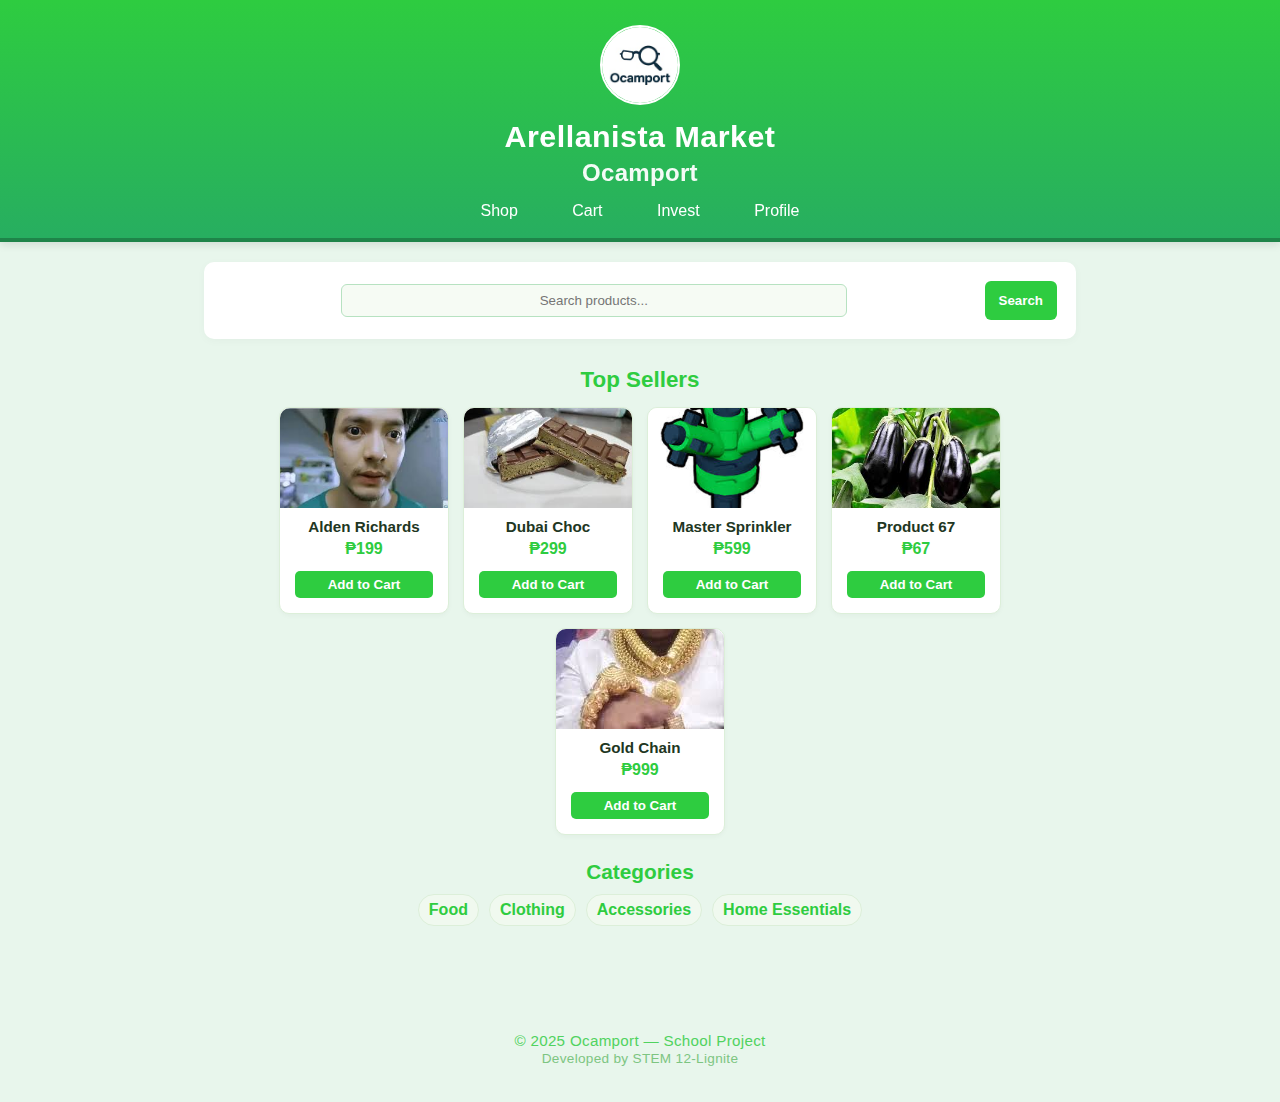
<file: ocamport-website 2025/index.html>
<!DOCTYPE html>
<html lang="en">
<head>
  <link rel="icon" href="images/ocamport.jpg" type="image/jpg">
  <meta charset="utf-8">
  <meta name="viewport" content="width=device-width,initial-scale=1">
  <title>Ocamport — Home</title>
  <link rel="stylesheet" href="style.css">
</head>
<body>
  <header class="market-header">
  <div class="header-logo">
    <img src="images/ocamport.jpg" alt="Ocamport Logo">
  </div>
  <h1 class="market-title">Arellanista Market</h1>
  <h2 class="market-subtitle">Ocamport</h2>

  <nav>
    <a href="index.html">Shop</a>
    <a href="cart.html">Cart</a>
    <a href="invest.html">Invest</a>
    <a href="profile.html">Profile</a>
  </nav>
</header>


  <main>
    <section class="search">
      <input id="searchInput" type="text" placeholder="Search products...">
      <button onclick="simpleSearch()">Search</button>
    </section>

    <section id="shop" class="cards">
      <h2>Top Sellers</h2>

      <!-- product blocks -->
      <div class="card">
        <img src="images/alden.jpeg" alt="Alden">
        <div class="card-body">
          <strong>Alden Richards</strong>
          <div class="price">₱199</div>
          <button onclick="addToCart('Alden Richards', 199, 'images/alden.jpeg')">Add to Cart</button>
        </div>
      </div>

      <div class="card">
        <img src="images/dubai choc.jpeg" alt="Dubai Choc">
        <div class="card-body">
          <strong>Dubai Choc</strong>
          <div class="price">₱299</div>
          <button onclick="addToCart('Dubai Choc', 299, 'images/dubai choc.jpeg')">Add to Cart</button>
        </div>
      </div>

      <div class="card">
        <img src="images/master sprinkler.jpeg" alt="Master Sprinkler">
        <div class="card-body">
          <strong>Master Sprinkler</strong>
          <div class="price">₱599</div>
          <button onclick="addToCart('Master Sprinkler', 599, 'images/master sprinkler.jpeg')">Add to Cart</button>
        </div>
      </div>

      <div class="card">
        <img src="images/download.jpg" alt="Product 67">
        <div class="card-body">
          <strong>Product 67</strong>
          <div class="price">₱67</div>
          <button onclick="addToCart('Product 67', 67, 'images/download.jpg')">Add to Cart</button>
        </div>
      </div>

      <div class="card">
        <img src="images/gold chain.jpeg" alt="Gold Chain">
        <div class="card-body">
          <strong>Gold Chain</strong>
          <div class="price">₱999</div>
          <button onclick="addToCart('Gold Chain', 999, 'images/gold chain.jpeg')">Add to Cart</button>
        </div>
      </div>
    </section>

    <section id="categories" class="simple-section">
      <h2>Categories</h2>
      <div class="chips">
        <span>Food</span>
        <span>Clothing</span>
        <span>Accessories</span>
        <span>Home Essentials</span>
      </div>
    </section>
  </main>

  <footer>
    <footer>
  &copy; 2025 Ocamport — School Project<br>
  <span style="font-size:0.85rem; color:#66bb6a;">Developed by STEM 12-Lignite</span>
</footer>

  </footer>

  <script src="script.js"></script>
</body>
</html>
</file>
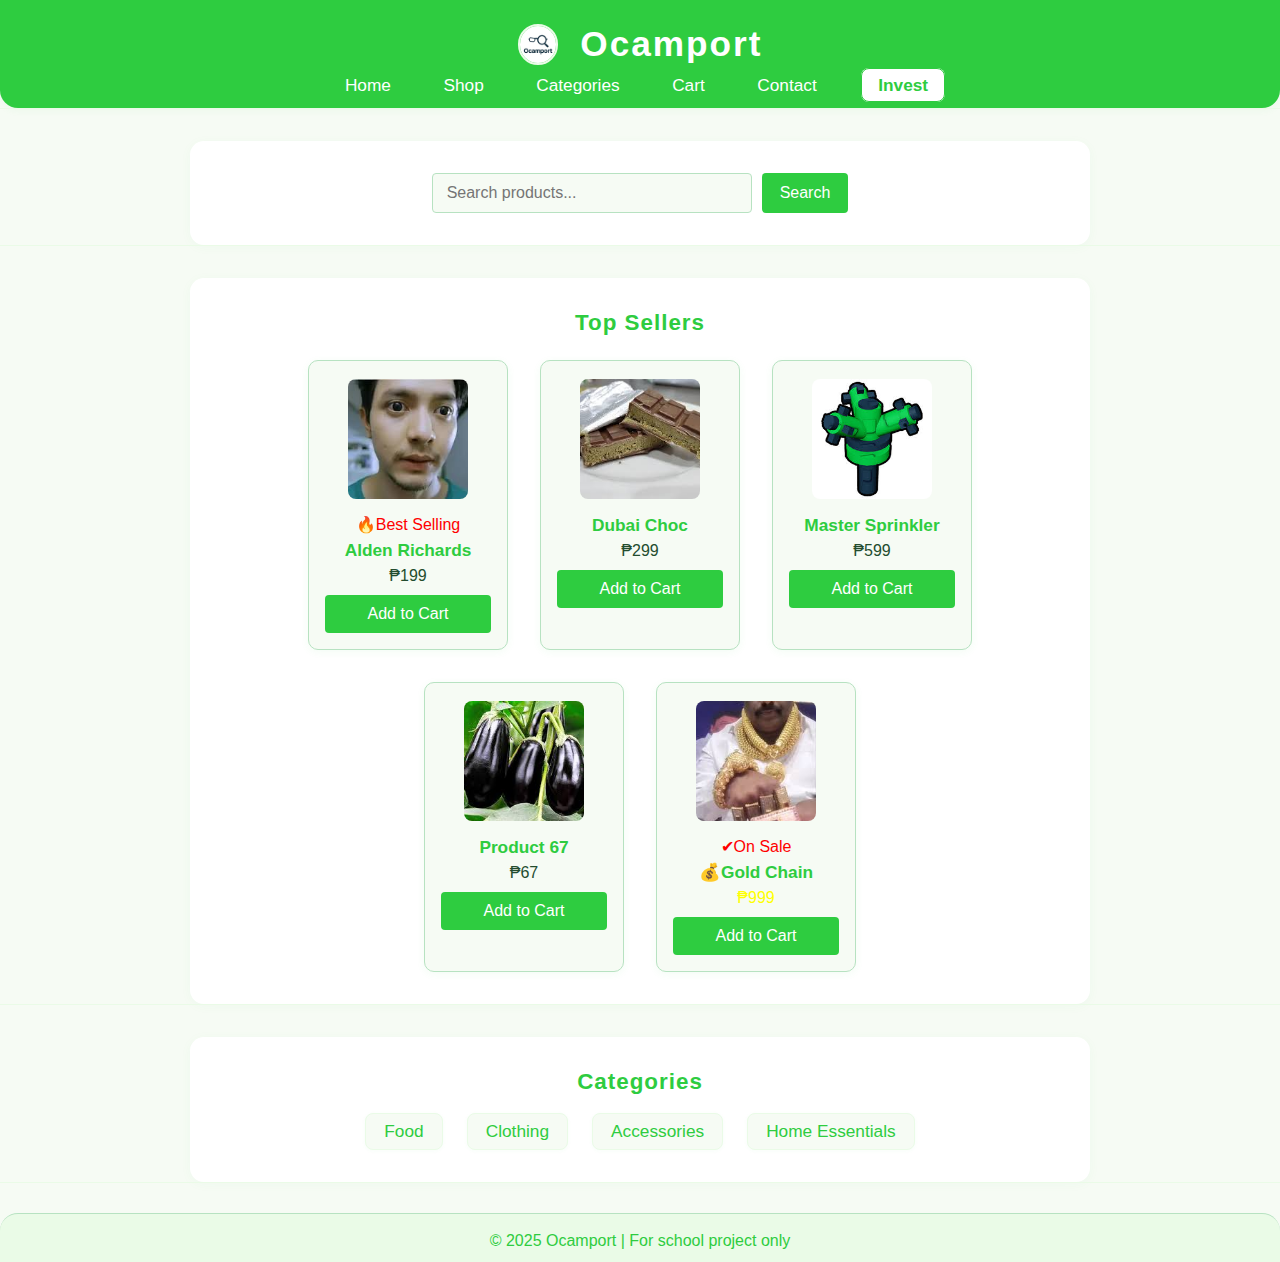
<file: ocamport-website 2025/ocamport-website 2025/index.html>
<!DOCTYPE html>
<html lang="en">
<head>
  <meta charset="UTF-8">
  <meta name="viewport" content="width=device-width, initial-scale=1.0">
  <title>Ocamport | Online Shopping</title>
  <link rel="icon" type="image/jpg" href="images/ocamport.jpg" alt="Ocamport Logo">
  <link rel="stylesheet" href="style.css">
  <style>
    body {
      background: #f6fbf4;
      color: #234c2e;
      font-family: 'Segoe UI', Arial, sans-serif;
      margin: 0;
      min-height: 100vh;
    }
    header {
      background: #2ecc40;
      color: #fff;
      padding: 24px 0 12px 0;
      box-shadow: 0 2px 8px rgba(44,204,64,0.06);
      text-align: center;
      border-radius: 0 0 18px 18px;
    }
    header h1 {
      margin: 0;
      font-size: 2.2rem;
      letter-spacing: 2px;
      font-weight: bold;
      color: #fff;
      background: none;
    }
    nav {
      margin-top: 10px;
    }
    nav a {
      color: #fff;
      text-decoration: none;
      margin: 0 14px;
      font-weight: 500;
      font-size: 1.08rem;
      transition: color 0.2s;
      padding: 4px 10px;
      border-radius: 6px;
    }
    nav a:hover {
      background: #27ae60;
      color: #eafbe7;
    }
    section {
      width: 100%;
      max-width: 900px;
      margin: 32px auto 0 auto;
      background: #fff;
      border-radius: 14px;
      box-shadow: 0 2px 12px rgba(44,204,64,0.04);
      padding: 32px 24px;
      text-align: center;
    }
    form {
      display: flex;
      justify-content: center;
      gap: 10px;
      margin-bottom: 0;
    }
    input[type="text"] {
      padding: 10px 14px;
      border: 1px solid #b7e2c1;
      border-radius: 4px;
      font-size: 1rem;
      width: 320px;
      transition: border 0.2s;
      background: #f6fbf4;
      color: #234c2e;
    }
    input[type="text"]:focus {
      border: 1.5px solid #2ecc40;
      outline: none;
    }
    button {
      background: #2ecc40;
      color: #fff;
      border: none;
      border-radius: 4px;
      padding: 10px 18px;
      font-size: 1rem;
      cursor: pointer;
      font-weight: 500;
      transition: background 0.2s;
    }
    button:hover {
      background: #27ae60;
    }
    section > div {
      display: flex;
      justify-content: center;
      gap: 32px;
      margin-top: 24px;
      flex-wrap: wrap;
    }
    section > div > div {
      background: #f6fbf4;
      border: 1px solid #b7e2c1;
      border-radius: 10px;
      padding: 18px 16px 16px 16px;
      width: 200px;
      box-shadow: 0 2px 8px rgba(44,204,64,0.06);
      display: flex;
      flex-direction: column;
      align-items: center;
      transition: box-shadow 0.2s, transform 0.2s;
    }
    section > div > div:hover {
      box-shadow: 0 4px 16px rgba(44,204,64,0.13);
      transform: translateY(-4px) scale(1.03);
    }
    section > div > div img {
      width: 120px;
      height: 120px;
      object-fit: cover;
      border-radius: 8px;
      margin-bottom: 10px;
      background: #fff;
    }
    section > div > div p {
      margin: 6px 0 0 0;
      font-size: 1rem;
    }
    section > div > div p strong {
      font-size: 1.08rem;
      color: #2ecc40;
    }
    section > div > div button {
      margin-top: 10px;
      width: 100%;
    }
    h2 {
      color: #2ecc40;
      font-size: 1.4rem;
      margin-bottom: 18px;
      background: none;
      font-weight: 600;
      letter-spacing: 1px;
    }
    ul {
      list-style: none;
      padding: 0;
      margin: 0 auto;
      display: flex;
      justify-content: center;
      gap: 24px;
      flex-wrap: wrap;
    }
    ul li a {
      color: #2ecc40;
      text-decoration: none;
      font-weight: 500;
      font-size: 1.08rem;
      padding: 7px 18px;
      border-radius: 8px;
      background: #f6fbf4;
      transition: background 0.2s, color 0.2s, box-shadow 0.2s;
      box-shadow: 0 1px 4px rgba(44,204,64,0.04);
      border: 1px solid #eafbe7;
      display: block;
    }
    ul li a:hover {
      background: #eafbe7;
      color: #234c2e;
      box-shadow: 0 2px 8px rgba(44,204,64,0.10);
    }
    hr {
      border: none;
      border-top: 1.5px solid #eafbe7;
      margin: 0;
      width: 100%;
    }
    footer {
      width: 100%;
      text-align: center;
      padding: 18px 0 12px 0;
      background: #eafbe7;
      color: #2ecc40;
      font-size: 1rem;
      margin-top: 30px;
      border-top: 1.5px solid #b7e2c1;
      border-radius: 18px 18px 0 0;
    }
    @media (max-width: 800px) {
      section {
        max-width: 98vw;
        padding: 18px 4vw;
      }
      section > div {
        gap: 18px;
      }
      section > div > div {
        width: 150px;
        padding: 12px 6px;
      }
      section > div > div img {
        width: 90px;
        height: 90px;
      }
      ul {
        gap: 10px;
      }
    }
  </style>
</head>
<body>
  <!-- HEADER -->
  <header>
    <h1>
      <img src="images/ocamport.jpg" alt="Ocamport Logo" style="height: 2.55rem; vertical-align: middle; background: #fff; border-radius: 50%; margin-right: 10px;">
      Ocamport
    </h1>
    <nav>
      <a href="#">Home</a>
      <a href="#">Shop</a>
      <a href="#">Categories</a>
      <a href="#">Cart</a>
      <a href="#">Contact</a>
      <a href="invest.html" target="_self" style="background: #fff; color: #2ecc40; border: 1.5px solid #2ecc40; font-weight: bold; margin-left: 16px; padding: 6px 16px; border-radius: 8px; transition: background 0.2s, color 0.2s;">Invest</a>
    </nav>
  </header>

  <hr>

  <!-- SEARCH BAR -->
  <section>
    <form>
      <input type="text" placeholder="Search products..." size="40">
      <button type="submit">Search</button>
    </form>
  </section>

  <hr>

  <!-- top sellers -->
  <section>
    <h2>Top Sellers</h2>
    <div>
      <div>
        <img src="images/alden.jpeg" alt="Product 1">
        <p style="color: red;">🔥Best Selling</p>
        <p><strong>Alden Richards</strong></p>
        <p>₱199</p>
        <button>Add to Cart</button>
      </div>
      <div>
        <img src="images/dubai choc.jpeg" alt="Dubai Choc">
        <p><strong>Dubai Choc</strong></p>
        <p>₱299</p>
        <button>Add to Cart</button>
      </div>
      <div>
        <img src="images/master sprinkler.jpeg" alt="Master Sprinkler">
        <p><strong>Master Sprinkler</strong></p>
        <p>₱599</p>
        <button>Add to Cart</button>
      </div>
      <div>
        <img src="images/download.jpg" alt="Product ni ocampo">
        <p><strong>Product 67</strong></p>
        <p>₱67</p>
        <button>Add to Cart</button>
      </div>
      <div>
        <img src="images/gold chain.jpeg" alt="Product ni ocampo">
        <p style="color: red;">✔On Sale</p>
        <p><strong>💰Gold Chain</strong></p>
        <p style="color: yellow;">₱999</p>
        <button>Add to Cart</button>
      </div>
    </div>
  </section>

  <hr>

  <!-- CATEGORIES -->
  <section>
    <h2>Categories</h2>
    <ul>
      <li><a href="#">Food</a></li>
      <li><a href="#">Clothing</a></li>
      <li><a href="#">Accessories</a></li>
      <li><a href="#">Home Essentials</a></li>
    </ul>
  </section>

  <hr>

  <!-- FOOTER -->
  <footer>
    <p>&copy; 2025 Ocamport | For school project only</p>
  </footer>
</body>
</html>
</file>
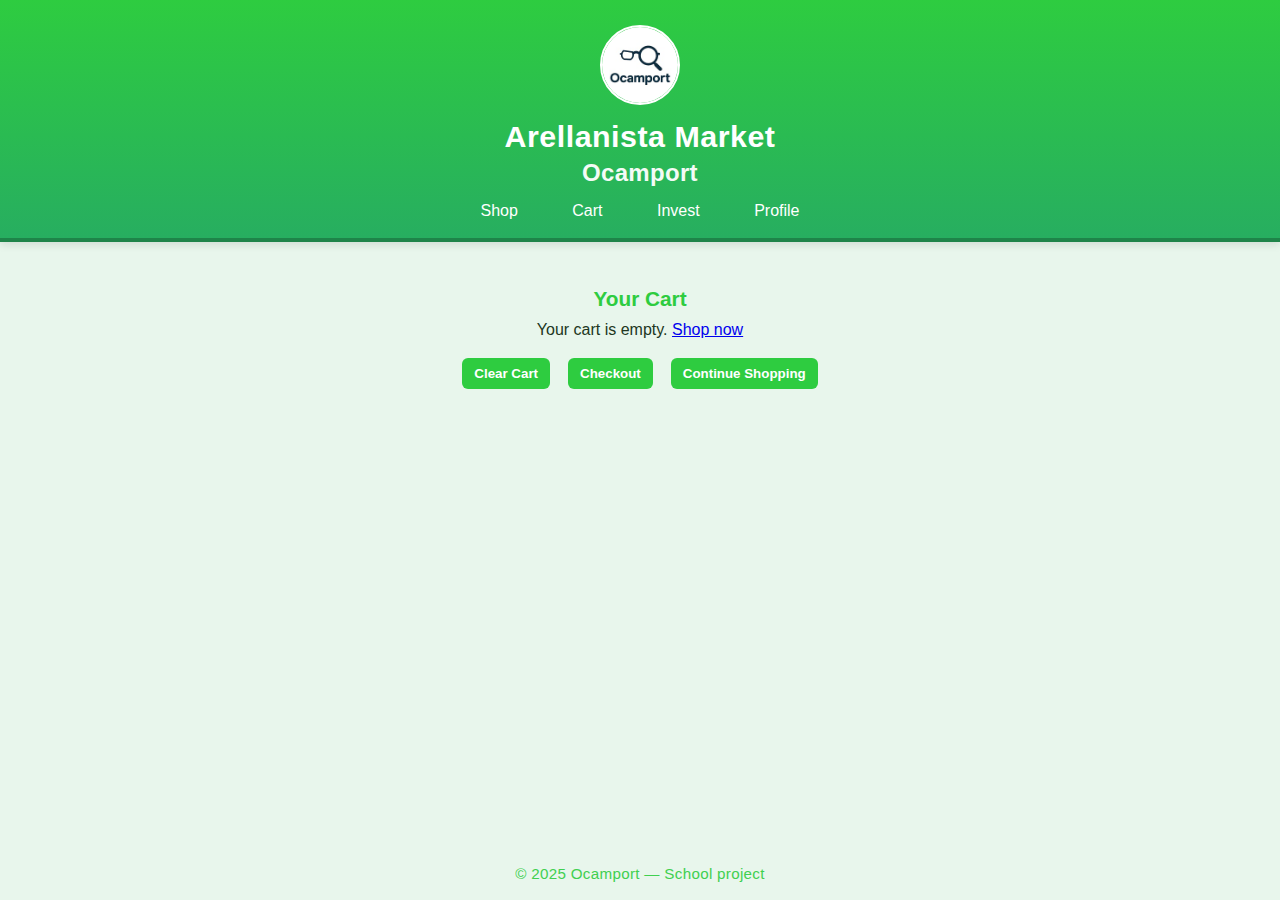
<file: ocamport-website 2025/cart.html>
<!DOCTYPE html>
<html lang="en">
<head>
  <meta charset="utf-8">
  <meta name="viewport" content="width=device-width,initial-scale=1">
  <title>Ocamport — Cart</title>
  <link rel="stylesheet" href="style.css">
</head>
<body>
 <header class="market-header">
  <div class="header-logo">
    <img src="images/ocamport.jpg" alt="Ocamport Logo">
  </div>
  <h1 class="market-title">Arellanista Market</h1>
  <h2 class="market-subtitle">Ocamport</h2>

  <nav>
    <a href="index.html">Shop</a>
    <a href="cart.html">Cart</a>
    <a href="invest.html">Invest</a>
    <a href="profile.html">Profile</a>
  </nav>
</header>


  <main>
    <section class="simple-section">
      <h2>Your Cart</h2>
      <div id="cartArea">
        <!-- cart items -->
      </div>

      <div class="cart-actions">
        <button onclick="clearCart()">Clear Cart</button>
        <button onclick="checkout()">Checkout</button>
        <a href="index.html"><button>Continue Shopping</button></a>
      </div>
    </section>
  </main>

  <footer>
    &copy; 2025 Ocamport — School project
  </footer>

  <script src="script.js"></script>
</body>
</html>
</file>
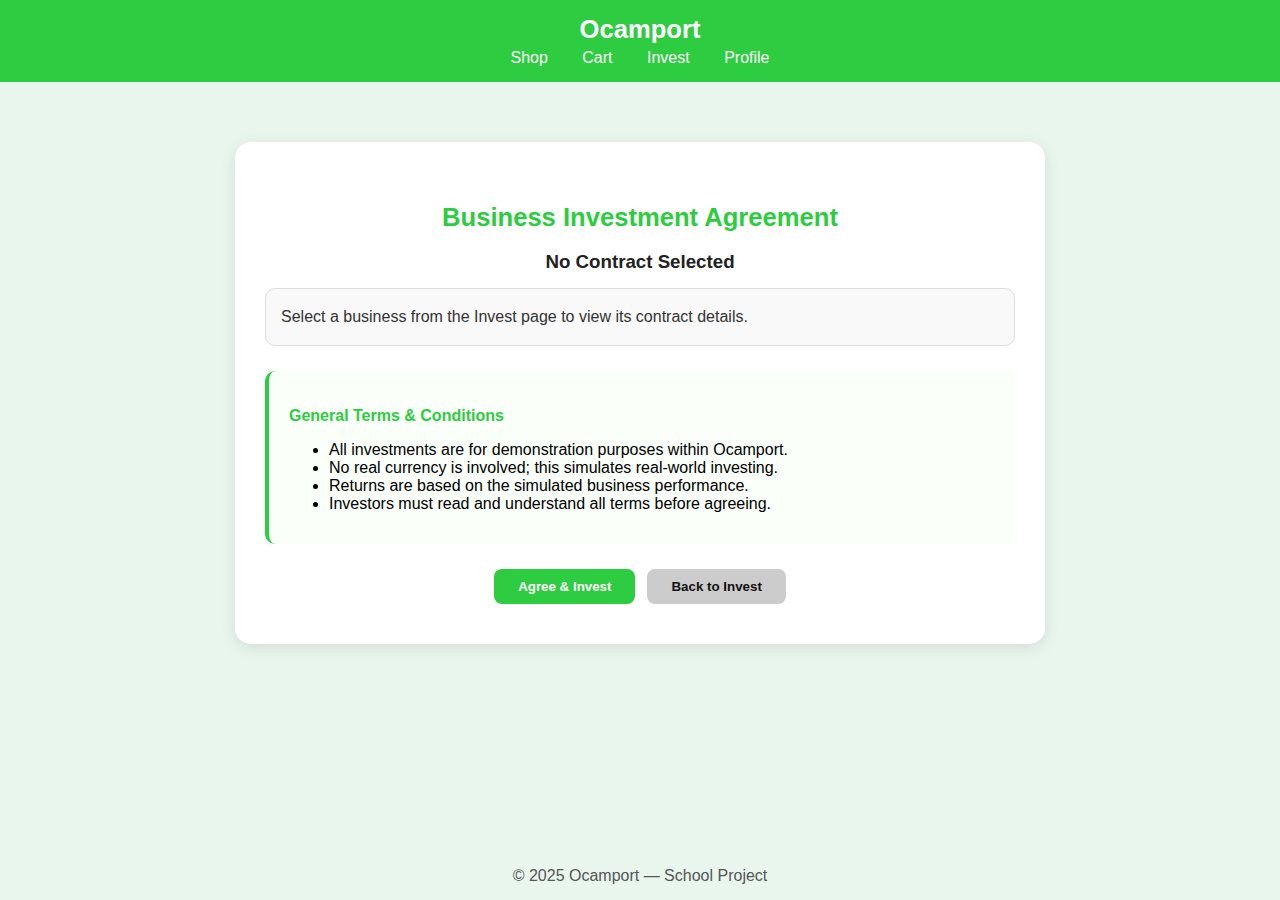
<file: ocamport-website 2025/contract.html>
<!DOCTYPE html>
<html lang="en">
<head>
  <meta charset="utf-8">
  <meta name="viewport" content="width=device-width,initial-scale=1">
  <title>Ocamport — Contract</title>
  <link rel="stylesheet" href="contract.css">
</head>
<body>
  <header>
    <h1>Ocamport</h1>
    <nav>
      <a href="index.html">Shop</a>
      <a href="cart.html">Cart</a>
      <a href="invest.html">Invest</a>
      <a href="profile.html">Profile</a>
    </nav>
  </header>

  <main>
    <div class="contract-container">
      <h2>Business Investment Agreement</h2>
      <h3 id="contractTitle">No Contract Selected</h3>

      <div class="contract-text" id="contractText">
        Select a business from the Invest page to view its contract details.
      </div>

      <div class="contract-terms">
        <h4>General Terms & Conditions</h4>
        <ul>
          <li>All investments are for demonstration purposes within Ocamport.</li>
          <li>No real currency is involved; this simulates real-world investing.</li>
          <li>Returns are based on the simulated business performance.</li>
          <li>Investors must read and understand all terms before agreeing.</li>
        </ul>
      </div>

      <div class="contract-actions">
        <button onclick="agreeToContract()">Agree &amp; Invest</button>
        <a href="invest.html"><button class="secondary">Back to Invest</button></a>
      </div>
    </div>
  </main>

  <footer>
    &copy; 2025 Ocamport — School Project
  </footer>

  <script src="script.js"></script>
</body>
</html>
</file>
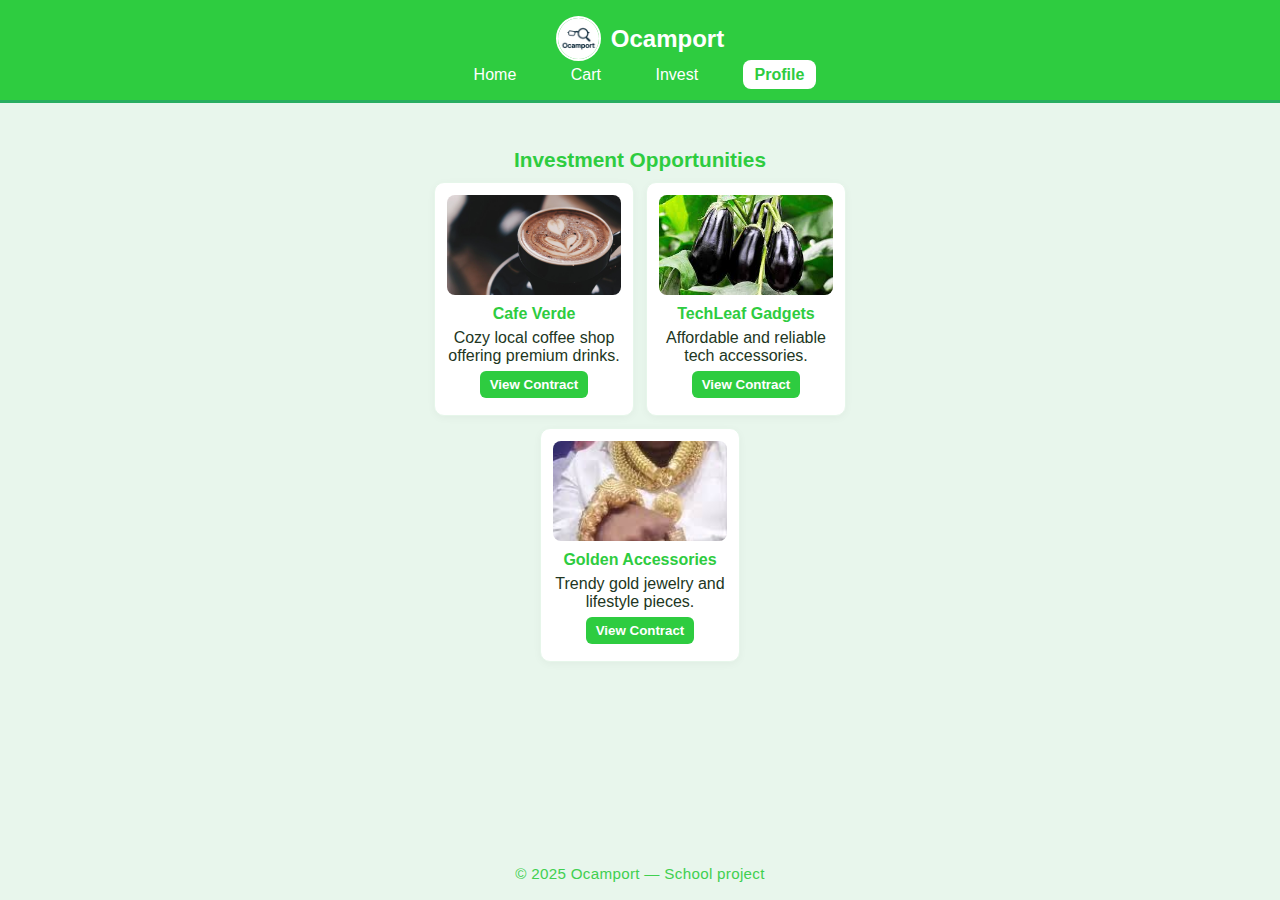
<file: ocamport-website 2025/invest.html>
<!DOCTYPE html>
<html lang="en">
<head>
  <meta charset="utf-8">
  <meta name="viewport" content="width=device-width,initial-scale=1">
  <title>Ocamport — Invest</title>
  <link rel="stylesheet" href="style.css">
</head>
<body>
  <header>
    <div class="header-inner">
      <img src="images/ocamport.jpg" alt="logo" class="logo">
      <h1>Ocamport</h1>
    </div>
    <nav>
      <a href="index.html">Home</a>
      <a href="cart.html">Cart</a>
      <a href="invest.html" class="active">Invest</a>
      <a href="profile.html" class="cta">Profile</a>
    </nav>
  </header>

  <main>
    <section class="simple-section">
      <h2>Investment Opportunities</h2>

      <div id="investArea" class="biz-grid">
        <!-- JS will fill business cards here -->
      </div>
    </section>
  </main>

  <footer>
    &copy; 2025 Ocamport — School project
  </footer>

  <script src="script.js"></script>
</body>
</html>
</file>
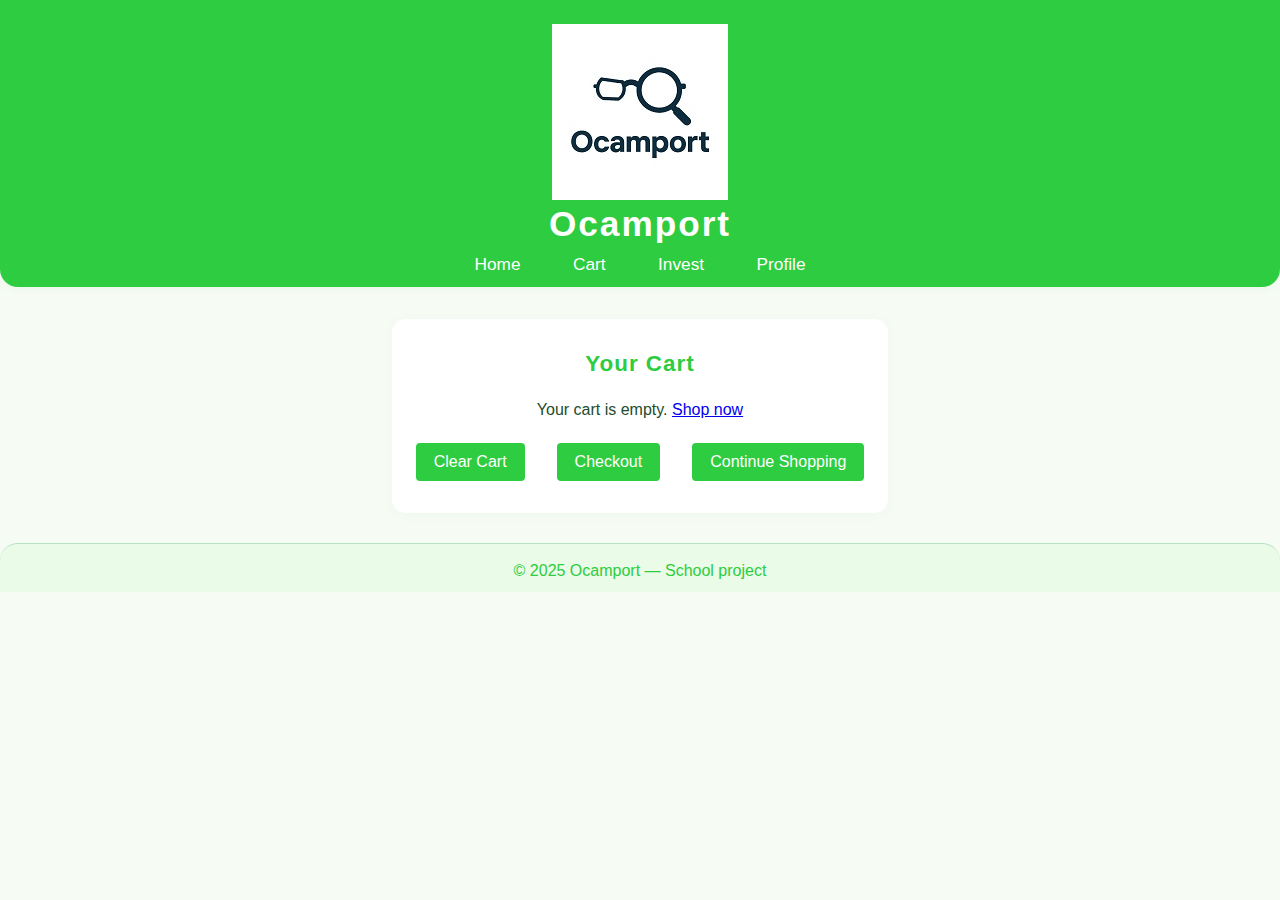
<file: ocamport-website 2025/ocamport-website 2025/cart.html>
<!DOCTYPE html>
<html lang="en">
<head>
  <meta charset="utf-8">
  <meta name="viewport" content="width=device-width,initial-scale=1">
  <title>Ocamport — Cart</title>
  <link rel="stylesheet" href="style.css">
</head>
<body>
  <header>
    <div class="header-inner">
      <img src="images/ocamport.jpg" alt="logo" class="logo">
      <h1>Ocamport</h1>
    </div>
    <nav>
      <a href="index.html">Home</a>
      <a href="cart.html">Cart</a>
      <a href="invest.html">Invest</a>
      <a href="profile.html" class="cta">Profile</a>
    </nav>
  </header>

  <main>
    <section class="simple-section">
      <h2>Your Cart</h2>
      <div id="cartArea">
        <!-- cart items -->
      </div>

      <div class="cart-actions">
        <button onclick="clearCart()">Clear Cart</button>
        <button onclick="checkout()">Checkout</button>
        <a href="index.html"><button>Continue Shopping</button></a>
      </div>
    </section>
  </main>

  <footer>
    &copy; 2025 Ocamport — School project
  </footer>

  <script src="script.js"></script>
</body>
</html>
</file>
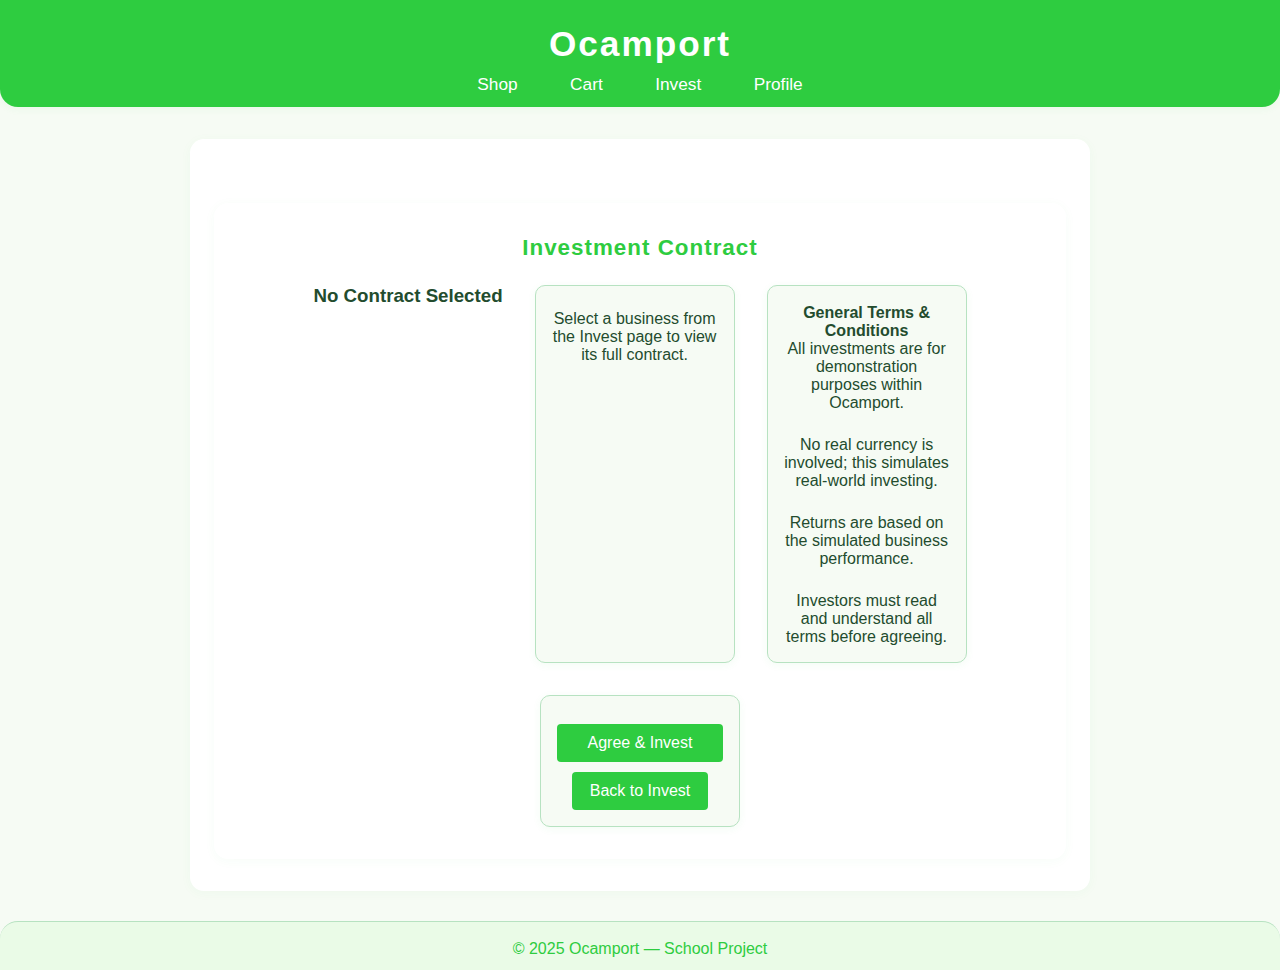
<file: ocamport-website 2025/ocamport-website 2025/contract.html>
<!DOCTYPE html>
<html lang="en">
<head>
  <meta charset="utf-8">
  <meta name="viewport" content="width=device-width,initial-scale=1">
  <title>Ocamport — Contract</title>
  <link rel="stylesheet" href="style.css">
</head>
<body>
  <header>
    <h1>Ocamport</h1>
    <nav>
      <a href="index.html">Shop</a>
      <a href="cart.html">Cart</a>
      <a href="invest.html">Invest</a>
      <a href="profile.html">Profile</a>
    </nav>
  </header>

  <section id="contractSection">
    <section id="contractSection">
  <h2>Investment Contract</h2>

  <div id="contractBox" class="contract-box">
    <h3 id="contractTitle">No Contract Selected</h3>

    <!-- Scrollable contract text area -->
    <div id="contractScroll" class="contract-scroll">
      <p id="contractText">
        Select a business from the Invest page to view its full contract.
      </p>
    </div>

    <!-- Extra legal-style notes -->
    <div class="contract-extra">
      <h4>General Terms & Conditions</h4>
      <ul>
        <li>All investments are for demonstration purposes within Ocamport.</li>
        <li>No real currency is involved; this simulates real-world investing.</li>
        <li>Returns are based on the simulated business performance.</li>
        <li>Investors must read and understand all terms before agreeing.</li>
      </ul>
    </div>

    <div class="contract-actions">
      <button onclick="agreeToContract()">Agree &amp; Invest</button>
      <a href="invest.html"><button class="secondary">Back to Invest</button></a>
    </div>
  </div>
</section>
  </section>

  <footer>
    &copy; 2025 Ocamport — School Project
  </footer>

  <script src="script.js"></script>
</body>
</html>
</file>
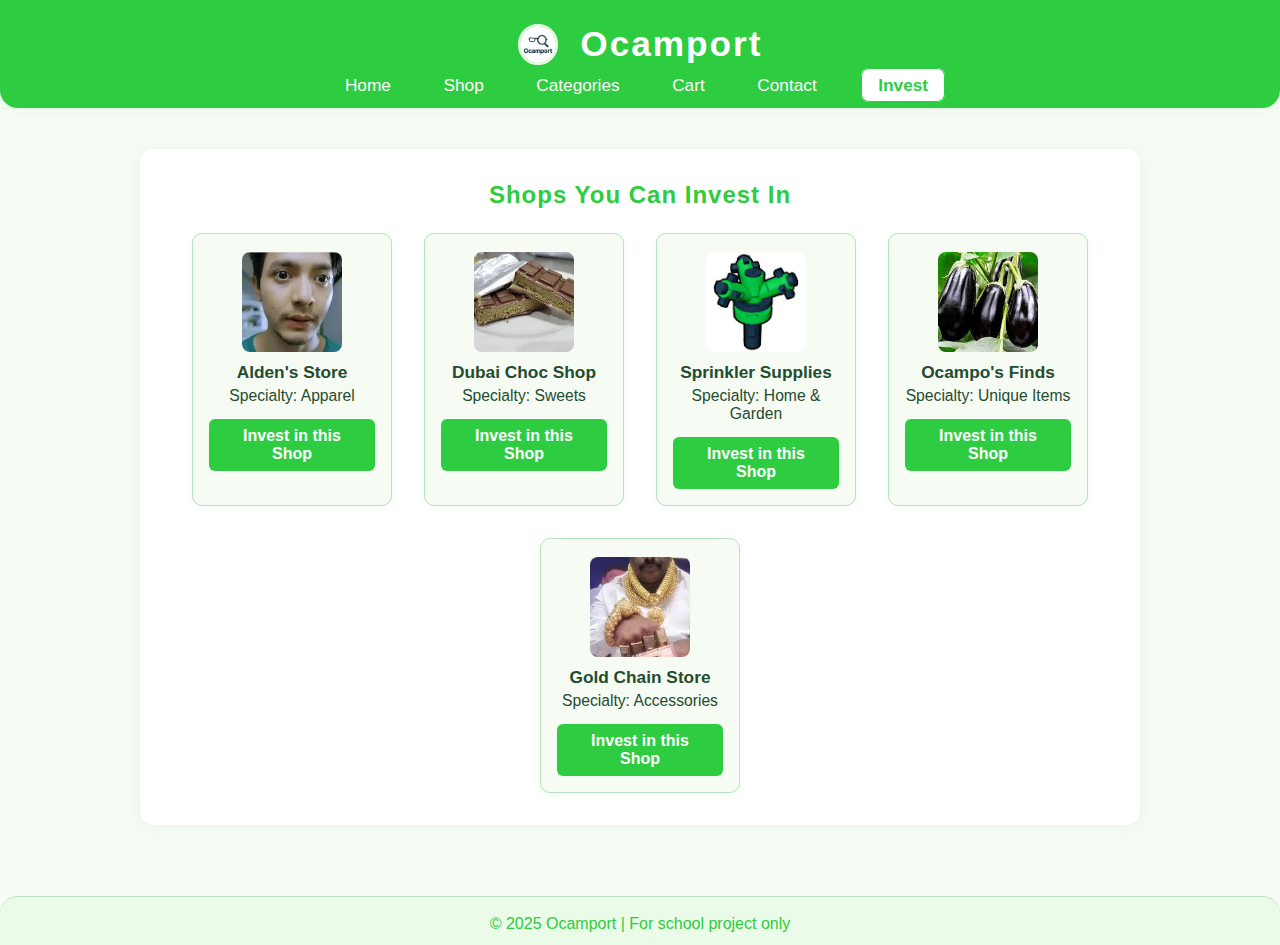
<file: ocamport-website 2025/ocamport-website 2025/invest.html>
<!DOCTYPE html>
<html lang="en">
<head>
  <meta charset="UTF-8">
  <meta name="viewport" content="width=device-width, initial-scale=1.0">
  <title>Invest in Shops | Ocamport</title>
  <link rel="icon" type="image/jpg" href="images/ocamport.jpg" alt="Ocamport Logo">
  <link rel="stylesheet" href="style.css">
  <style>
    .shops-invest-container {
      max-width: 1000px;
      margin: 40px auto;
      background: #fff;
      border-radius: 14px;
      box-shadow: 0 2px 12px rgba(44,204,64,0.08);
      padding: 32px 24px;
      text-align: center;
    }
    .shops-invest-container h2 {
      color: #2ecc40;
      margin-bottom: 18px;
      font-size: 1.5rem;
      font-weight: 600;
    }
    .shops-list {
      display: flex;
      flex-wrap: wrap;
      justify-content: center;
      gap: 32px;
      margin-top: 24px;
    }
    .shop-card {
      background: #f6fbf4;
      border: 1px solid #b7e2c1;
      border-radius: 10px;
      padding: 18px 16px 16px 16px;
      width: 200px;
      box-shadow: 0 2px 8px rgba(44,204,64,0.06);
      display: flex;
      flex-direction: column;
      align-items: center;
    }
    .shop-card img {
      width: 100px;
      height: 100px;
      object-fit: cover;
      border-radius: 8px;
      margin-bottom: 10px;
      background: #fff;
    }
    .shop-card p {
      margin: 0 0 4px 0;
    }
    .shop-card strong {
      font-size: 1.08rem;
    }
    .shop-card .invest-btn {
      margin-top: 10px;
      background: #2ecc40;
      color: #fff;
      padding: 8px 16px;
      border-radius: 6px;
      text-decoration: none;
      display: inline-block;
      font-weight: bold;
      border: none;
      transition: background 0.2s, color 0.2s;
    }
    .shop-card .invest-btn:hover {
      background: #27ae60;
      color: #eafbe7;
    }
    @media (max-width: 800px) {
      .shops-list {
        gap: 14px;
      }
      .shop-card {
        width: 140px;
        padding: 10px 4px;
      }
      .shop-card img {
        width: 70px;
        height: 70px;
      }
    }
  </style>
</head>
<body>
  <header>
    <h1>
      <img src="images/ocamport.jpg" alt="Ocamport Logo" style="height: 2.55rem; vertical-align: middle; background: #fff; border-radius: 50%; margin-right: 10px;">
      Ocamport
    </h1>
    <nav>
      <a href="index.html">Home</a>
      <a href="#">Shop</a>
      <a href="#">Categories</a>
      <a href="#">Cart</a>
      <a href="#">Contact</a>
      <a href="invest.html" class="invest-btn" style="background: #fff; color: #2ecc40; border: 1.5px solid #2ecc40; font-weight: bold; margin-left: 16px; padding: 6px 16px; border-radius: 8px; transition: background 0.2s, color 0.2s;">Invest</a>
    </nav>
  </header>

  <hr>

  <div class="shops-invest-container">
    <h2>Shops You Can Invest In</h2>
    <div class="shops-list">
      <div class="shop-card">
        <img src="images/alden.jpeg" alt="Alden's Store">
        <p><strong>Alden's Store</strong></p>
        <p style="font-size: 0.98rem;">Specialty: Apparel</p>
        <a href="https://forms.gle/7Qw9n6v8n4wQwQw9" target="_blank" class="invest-btn">Invest in this Shop</a>
      </div>
      <div class="shop-card">
        <img src="images/dubai choc.jpeg" alt="Dubai Choc Shop">
        <p><strong>Dubai Choc Shop</strong></p>
        <p style="font-size: 0.98rem;">Specialty: Sweets</p>
        <a href="https://forms.gle/7Qw9n6v8n4wQwQw9" target="_blank" class="invest-btn">Invest in this Shop</a>
      </div>
      <div class="shop-card">
        <img src="images/master sprinkler.jpeg" alt="Sprinkler Supplies">
        <p><strong>Sprinkler Supplies</strong></p>
        <p style="font-size: 0.98rem;">Specialty: Home & Garden</p>
        <a href="https://forms.gle/7Qw9n6v8n4wQwQw9" target="_blank" class="invest-btn">Invest in this Shop</a>
      </div>
      <div class="shop-card">
        <img src="images/download.jpg" alt="Ocampo's Finds">
        <p><strong>Ocampo's Finds</strong></p>
        <p style="font-size: 0.98rem;">Specialty: Unique Items</p>
        <a href="https://forms.gle/7Qw9n6v8n4wQwQw9" target="_blank" class="invest-btn">Invest in this Shop</a>
      </div>
      <div class="shop-card">
        <img src="images/gold chain.jpeg" alt="Gold Chain Store">
        <p><strong>Gold Chain Store</strong></p>
        <p style="font-size: 0.98rem;">Specialty: Accessories</p>
        <a href="https://forms.gle/7Qw9n6v8n4wQwQw9" target="_blank" class="invest-btn">Invest in this Shop</a>
      </div>
    </div>
  </div>

  <hr>

  <footer>
    <p>&copy; 2025 Ocamport | For school project only</p>
  </footer>
</body>
</html>
</file>
<file: ocamport-website 2025/style.css>
/* ===== Ocamport ===== */

* { box-sizing: border-box; margin: 0; padding: 0; }

body {
  font-family: Arial, "Segoe UI", sans-serif;
  background: #f6fbf4;
  color: #213622;
  display: flex;
  flex-direction: column;
  min-height: 100vh;
  text-align: center;
}

/* ----- HEADER ----- */
header {
  background: #2ecc40;
  color: #fff;
  padding: 16px 12px;
  border-bottom: 3px solid #27ae60;
}
.header-inner {
  display: flex;
  align-items: center;
  justify-content: center;
  gap: 10px;
  flex-wrap: wrap;
}
.logo {
  width: 45px;
  height: 45px;
  border-radius: 50%;
  background: #fff;
  border: 2px solid #fff;
  object-fit: cover;
}
header h1 {
  font-size: 1.5rem;
  font-weight: 700;
}

nav {
  margin-top: 8px;
}
nav a {
  color: #fff;
  text-decoration: none;
  margin: 0 8px;
  padding: 6px 10px;
  font-weight: 600;
  border-radius: 6px;
  transition: background 0.2s;
}
nav a:hover {
  background: rgba(255, 255, 255, 0.2);
}
.cta {
  background: #fff;
  color: #2ecc40;
  padding: 6px 12px;
  border-radius: 8px;
  font-weight: 700;
}

/* ----- MAIN ----- */
main {
  width: 100%;
  max-width: 900px;
  margin: 20px auto;
  padding: 0 14px;
  flex: 1 0 auto;
}

/* ----- SIMPLER SECTIONS (NO BOX, CLEAN) ----- */
.simple-section {
  background: transparent;
  border: none;
  border-radius: 0;
  box-shadow: none;
  padding: 25px 0;
  margin-bottom: 10px;
}

.simple-section h2 {
  color: #2ecc40;
  font-size: 1.3rem;
  margin-bottom: 10px;
}


/* ----- SEARCH BAR ----- */
.search {
  display: flex;
  justify-content: center;
  gap: 10px;
  background: #fff;
  border-radius: 10px;
  box-shadow: 0 2px 10px rgba(0, 0, 0, 0.03);
  padding: 14px;
  margin-bottom: 18px;
}
.search input {
  padding: 8px;
  border-radius: 6px;
  border: 1px solid #b7e2c1;
  width: 60%;
}
.search button {
  background: #2ecc40;
  border: none;
  color: white;
  padding: 8px 14px;
  border-radius: 6px;
  cursor: pointer;
  font-weight: bold;
}
.search button:hover {
  background: #27ae60;
}

/* ----- PRODUCT CARDS (Top Sellers section) ----- */
.cards {
  display: flex;
  flex-wrap: wrap;
  justify-content: center;
  gap: 14px;
  position: relative;
  padding-top: 50px; /* space for title */
}

/* Style the Top Sellers title */
.cards h2 {
  position: absolute;
  top: 10px;
  left: 50%;
  transform: translateX(-50%);
  font-size: 1.4rem;
  color: #2ecc40;
  font-weight: bold;
  margin: 0;
}

.card {
  width: 170px;
  background: #fff;
  border: 1px solid #dcefd9;
  border-radius: 10px;
  box-shadow: 0 2px 5px rgba(0, 0, 0, 0.03);
  display: flex;
  flex-direction: column;
  justify-content: space-between;
}
.card img {
  width: 100%;
  height: 100px;
  object-fit: cover;
  border-radius: 10px 10px 0 0;
}
.card-body {
  padding: 10px;
  text-align: center;
  flex-grow: 1;
  display: flex;
  flex-direction: column;
  justify-content: space-between;
}
.card-body strong {
  font-size: 0.95rem;
  margin-bottom: 5px;
}
.price {
  color: #2ecc40;
  font-weight: bold;
  margin-bottom: 8px;
}
.card button {
  background: #2ecc40;
  color: #fff;
  border: none;
  border-radius: 5px;
  padding: 6px 8px;
  font-weight: 600;
  cursor: pointer;
}
.card button:hover {
  background: #27ae60;
}

/* ----- CATEGORY CHIPS ----- */
.chips {
  display: flex;
  flex-wrap: wrap;
  justify-content: center;
  gap: 10px;
  margin-top: 10px;
}
.chips span {
  background: #f0f9ef;
  color: #2ecc40;
  padding: 6px 10px;
  border-radius: 20px;
  border: 1px solid #dcefd9;
  font-weight: 600;
}

/* ----- CART PAGE ----- */
#cartArea {
  margin-top: 10px;
}
.cart-item {
  display: flex;
  align-items: center;
  justify-content: center;
  gap: 10px;
  padding: 8px;
  border-bottom: 1px solid #eafbe7;
}
.cart-thumb {
  width: 55px;
  height: 55px;
  object-fit: cover;
  border-radius: 6px;
}
.cart-item strong {
  display: block;
}
.cart-actions {
  margin-top: 14px;
  display: flex;
  justify-content: center;
  flex-wrap: wrap;
  gap: 8px;
}
.cart-actions button {
  background: #2ecc40;
  color: white;
  border: none;
  padding: 8px 12px;
  border-radius: 6px;
  cursor: pointer;
  font-weight: bold;
}
.cart-actions button:hover {
  background: #27ae60;
}

/* ----- PROFILE & BUSINESS FORMS ----- */
input, textarea {
  display: block;
  width: 80%;
  margin: 8px auto;
  padding: 8px;
  border-radius: 6px;
  border: 1px solid #cceacb;
  background: #f6fbf4;
  text-align: center;
}
textarea { resize: none; }
button {
  background: #2ecc40;
  border: none;
  color: white;
  padding: 8px 12px;
  border-radius: 6px;
  cursor: pointer;
  font-weight: bold;
  margin: 5px;
}
button:hover {
  background: #27ae60;
}

/* Center forms in white box */
main section.simple-section {
  text-align: center;
  max-width: 480px;
  margin: 0 auto 25px auto;
}
/* ----- PROFILE PICTURE STYLE ----- */
#profile-picture-container {
  display: flex;
  flex-direction: column;
  align-items: center;
  margin-bottom: 14px;
}

#profilePreview {
  width: 120px;
  height: 120px;
  border-radius: 50%;
  object-fit: cover;
  border: 3px solid #2ecc40;
  margin-bottom: 10px;
  display: none;
  background: #eafbe7;
}

#imageInput {
  text-align: center;
  color: #2ecc40;
  font-weight: 600;
  cursor: pointer;
}

/* ----- BUSINESS & INVESTMENT CARDS ----- */
.biz-grid {
  display: flex;
  justify-content: center;
  flex-wrap: wrap;
  gap: 12px;
}
.biz-card {
  width: 200px;
  background: #fff;
  border: 1px solid #e6f6ea;
  border-radius: 10px;
  padding: 12px;
  text-align: center;
  box-shadow: 0 2px 8px rgba(0, 0, 0, 0.04);
}
.biz-card img {
  width: 100%;
  height: 100px;
  object-fit: cover;
  border-radius: 8px;
  margin-bottom: 6px;
}
.biz-card h4 {
  color: #2ecc40;
  margin-bottom: 6px;
}
.biz-card button {
  margin-top: 6px;
  padding: 6px 10px;
}

/* ----- CONTRACT BOX ----- */
.contract-box {
  position: fixed;
  inset: 0;
  background: rgba(0, 0, 0, 0.45);
  display: flex;
  align-items: center;
  justify-content: center;
}
.contract-inner {
  background: white;
  padding: 20px;
  border-radius: 10px;
  width: 90%;
  max-width: 480px;
  text-align: center;
  position: relative;
}
.contract-inner h3 {
  color: #2ecc40;
  margin-bottom: 10px;
}
.contract-inner .close {
  position: absolute;
  right: 12px;
  top: 10px;
  background: transparent;
  border: none;
  font-size: 1.2rem;
  cursor: pointer;
}
.hidden { display: none; }

/* ----- FOOTER (CLEAN + BORDERLESS) ----- */
footer {
  margin-top: auto;
  background: transparent;   /* no background color */
  border: none !important;   /* force-remove any borders */
  padding: 18px 10px;
  color: #2ecc40;
  font-weight: 500;
  font-size: 0.95rem;
  text-align: center;
  opacity: 0.9;
  letter-spacing: 0.3px;
  box-shadow: none !important;
}

footer:hover {
  opacity: 1;
}


/* ----- RESPONSIVE ----- */
@media (max-width: 700px) {
  .card { width: 45%; }
  .biz-card { width: 45%; }
  input, textarea { width: 95%; }
}

/* ----- PROFILE PAGE LAYOUT ----- */

/* ----- CREATE BUSINESS PAGE ----- */
#business-section {
  max-width: 500px;
  margin: 40px auto;
  background: #fff;
  border-radius: 14px;
  padding: 25px 20px;
  box-shadow: 0 3px 10px rgba(0,0,0,0.05);
  text-align: center;
}

#business-image-container {
  display: flex;
  flex-direction: column;
  align-items: center;
  margin-bottom: 14px;
}

#businessImagePreview {
  width: 120px;
  height: 120px;
  border-radius: 10px;
  object-fit: cover;
  border: 3px solid #2ecc40;
  background: #eafbe7;
  margin-bottom: 10px;
  display: none;
}

/* Upload Button */
#uploadBusinessBtn {
  background: #2ecc40;
  color: white;
  border: none;
  border-radius: 8px;
  padding: 8px 16px;
  cursor: pointer;
  font-weight: 600;
  transition: 0.2s;
}

#uploadBusinessBtn:hover {
  background: #27ae60;
}

.business-inputs label {
  display: block;
  text-align: left;
  font-weight: 600;
  margin: 8px 0 4px;
  color: #2ecc40;
}

.business-inputs input,
.business-inputs textarea {
  width: 100%;
  border-radius: 8px;
  border: 1px solid #ccc;
  padding: 8px;
  margin-bottom: 10px;
}

.business-actions {
  display: flex;
  justify-content: center;
  gap: 10px;
}


#profile-section {
  text-align: center;
  max-width: 500px;
  margin: 40px auto;
  background: #fff;
  border-radius: 14px;
  padding: 25px 20px;
  box-shadow: 0 3px 10px rgba(0, 0, 0, 0.05);
}

#profile-picture-container {
  display: flex;
  flex-direction: column;
  align-items: center;
  margin-bottom: 14px;
}

#profilePreview {
  width: 120px;
  height: 120px;
  border-radius: 50%;
  object-fit: cover;
  border: 3px solid #2ecc40;
  margin-bottom: 10px;
  display: none;
  background: #eafbe7;
}

#imageInput {
  color: #2ecc40;
  font-weight: 600;
  cursor: pointer;
}

/* ----- SHOP PROFILE PAGE ----- */
.shop-profile {
  max-width: 800px;
  margin: 40px auto;
  background: #fff;
  border-radius: 14px;
  padding: 20px;
  box-shadow: 0 3px 10px rgba(0,0,0,0.05);
  text-align: center;
}

.shop-banner img {
  width: 100%;
  height: 200px;
  object-fit: cover;
  border-radius: 10px;
  display: none;
  margin-bottom: 10px;
}

.shop-logo img {
  width: 120px;
  height: 120px;
  border-radius: 50%;
  object-fit: cover;
  border: 3px solid #2ecc40;
  background: #eafbe7;
  display: none;
}

.shop-info {
  display: flex;
  flex-direction: column;
  align-items: center;
  gap: 10px;
  margin-top: 20px;
}

.shop-details {
  width: 100%;
  max-width: 400px;
}

.shop-details input, .shop-details textarea {
  width: 100%;
  margin-bottom: 8px;
  padding: 8px;
  border-radius: 8px;
  border: 1px solid #ddd;
}

#uploadBtn {
  display: block;
  margin: 10px auto;
  background: #2ecc40;
  color: white;
  border: none;
  border-radius: 8px;
  padding: 8px 16px;
  cursor: pointer;
  font-weight: 600;
  transition: 0.2s;
}

#uploadBtn:hover {
  background: #27ae60;
}

/* ===== CLEAN CENTERED CONTRACT PAGE ===== */

body {
  background: #e8f6ec; /* soft greenish white background */
  margin: 0;
  font-family: "Poppins", sans-serif;
}

/* Center the contract box below header */
#contractSection {
  display: flex;
  flex-direction: column;
  align-items: center;
  justify-content: flex-start;
  min-height: calc(100vh - 120px);
  padding: 40px 20px;
}

/* White card for the contract content */
.contract-box {
  background: #ffffff;
  border-radius: 16px;
  box-shadow: 0 4px 15px rgba(0, 0, 0, 0.1);
  width: 90%;
  max-width: 750px;
  padding: 35px 25px;
  text-align: center;
  animation: fadeIn 0.3s ease;
}

/* Title */
.contract-box h3 {
  color: #2ecc40;
  margin-bottom: 15px;
  font-size: 1.4rem;
}

/* Scrollable text area */
.contract-scroll {
  max-height: 250px;
  overflow-y: auto;
  background: #f8f8f8;
  border: 1px solid #ddd;
  border-radius: 10px;
  padding: 16px;
  text-align: justify;
  line-height: 1.6;
  color: #333;
  margin: 15px auto;
  width: 90%;
}

/* Scrollbar */
.contract-scroll::-webkit-scrollbar {
  width: 8px;
}
.contract-scroll::-webkit-scrollbar-thumb {
  background: #2ecc40;
  border-radius: 4px;
}

/* Terms & Conditions box */
.contract-extra {
  background: #f9fff9;
  border-left: 4px solid #2ecc40;
  border-radius: 10px;
  padding: 16px;
  margin: 20px auto;
  width: 90%;
  text-align: left;
}
.contract-extra h4 {
  color: #2ecc40;
  margin-bottom: 6px;
}
.contract-extra ul {
  padding-left: 20px;
  color: #444;
  line-height: 1.5;
}

/* Action buttons */
.contract-actions {
  display: flex;
  justify-content: center;
  gap: 10px;
  margin-top: 15px;
}

.contract-actions button {
  background: #2ecc40;
  color: white;
  border: none;
  border-radius: 8px;
  padding: 8px 18px;
  font-weight: 600;
  cursor: pointer;
  transition: background 0.2s;
}
.contract-actions button:hover {
  background: #27ae60;
}
.contract-actions .secondary {
  background: #ccc;
  color: black;
}
.contract-actions .secondary:hover {
  background: #bbb;
}

/* Smooth fade animation */
@keyframes fadeIn {
  from {
    opacity: 0;
    transform: translateY(10px);
  }
  to {
    opacity: 1;
    transform: translateY(0);
  }
}


/* ----- SHOP PRODUCT GRID ----- */
.product-grid {
  display: grid;
  grid-template-columns: repeat(auto-fill, minmax(160px, 1fr));
  gap: 15px;
  justify-items: center;
  margin-top: 15px;
}

.product-card {
  width: 160px;
  background: #fff;
  border-radius: 12px;
  padding: 10px;
  box-shadow: 0 2px 6px rgba(0,0,0,0.05);
  text-align: center;
  transition: transform 0.15s;
}

.product-card:hover {
  transform: translateY(-3px);
}

.product-card img {
  width: 100%;
  height: 120px;
  border-radius: 8px;
  object-fit: cover;
  margin-bottom: 6px;
}

.product-card h4 {
  margin: 5px 0 3px;
  font-size: 1rem;
  color: #333;
}

.product-card p {
  color: #2ecc40;
  font-weight: 600;
  margin: 0;
}

.shop-note {
  color: #666;
  font-size: 0.9rem;
  margin-bottom: 10px;
}

/* ===== CLEAN CENTERED CONTRACT PAGE ===== */

#contractSection {
  display: flex;
  justify-content: center;     /* center horizontally */
  align-items: flex-start;     /* align slightly under header */
  min-height: calc(100vh - 120px);
  padding: 60px 20px;
  background: linear-gradient(180deg, #eaf7ec 0%, #d8f1e0 100%);
}

/* Contract box card */
.contract-box {
  background: #ffffff;
  border-radius: 16px;
  box-shadow: 0 4px 16px rgba(0, 0, 0, 0.15);
  width: 100%;
  max-width: 750px;
  padding: 35px 30px;
  text-align: center;
  margin: 0 auto;
  animation: fadeIn 0.3s ease-in-out;
}

/* Headings */
.contract-box h2 {
  color: #2ecc40;
  font-size: 1.6rem;
  margin-bottom: 10px;
}
.contract-box h3 {
  color: #222;
  font-weight: 600;
  margin-bottom: 15px;
}

/* Contract text scroll */
.contract-scroll {
  max-height: 250px;
  overflow-y: auto;
  background: #f8f8f8;
  border: 1px solid #ddd;
  border-radius: 10px;
  padding: 16px;
  text-align: justify;
  color: #333;
  width: 90%;
  margin: 15px auto;
}

/* Terms section */
.contract-extra {
  background: #fafffa;
  border-left: 4px solid #2ecc40;
  border-radius: 10px;
  padding: 16px;
  margin: 25px auto;
  width: 90%;
  text-align: left;
}
.contract-extra h4 {
  color: #2ecc40;
  margin-bottom: 6px;
}
.contract-extra ul {
  padding-left: 20px;
  color: #444;
  line-height: 1.5;
}

/* Buttons */
.contract-actions {
  display: flex;
  justify-content: center;
  gap: 12px;
  margin-top: 20px;
}
.contract-actions button {
  background: #2ecc40;
  color: white;
  border: none;
  border-radius: 8px;
  padding: 10px 22px;
  font-weight: 600;
  cursor: pointer;
  transition: background 0.2s;
}
.contract-actions button:hover {
  background: #27ae60;
}
.contract-actions .secondary {
  background: #ccc;
  color: #111;
}
.contract-actions .secondary:hover {
  background: #bbb;
}

@keyframes fadeIn {
  from {
    opacity: 0;
    transform: translateY(10px);
  }
  to {
    opacity: 1;
    transform: translateY(0);
  }
}

/* ===== Contract Page Styling ===== */

#contractSection {
  display: flex;
  justify-content: center;
  align-items: flex-start;
  padding: 60px 20px;
  background: linear-gradient(180deg, #eaf7ec 0%, #d8f1e0 100%);
  min-height: calc(100vh - 160px);
}

.contract-box {
  background: #fff;
  border-radius: 18px;
  box-shadow: 0 5px 18px rgba(0,0,0,0.12);
  max-width: 750px;
  width: 100%;
  text-align: center;
  padding: 40px 30px;
  margin: 0 auto;
  animation: fadeIn 0.3s ease;
}

.contract-box h2 {
  color: #2ecc40;
  margin-bottom: 8px;
  font-size: 1.7rem;
}

.contract-box h3 {
  color: #333;
  margin-bottom: 15px;
  font-weight: 600;
}

.contract-scroll {
  max-height: 250px;
  overflow-y: auto;
  background: #f9f9f9;
  border: 1px solid #ddd;
  border-radius: 10px;
  padding: 15px;
  text-align: justify;
  color: #333;
  line-height: 1.6;
  width: 90%;
  margin: 0 auto 20px;
}

.contract-extra {
  background: #fafffa;
  border-left: 4px solid #2ecc40;
  border-radius: 10px;
  padding: 15px 20px;
  text-align: left;
  margin: 20px auto;
  width: 90%;
}

.contract-extra h4 {
  color: #2ecc40;
  margin-bottom: 8px;
}

.contract-extra ul {
  margin: 0;
  padding-left: 20px;
  color: #444;
}

.contract-actions {
  display: flex;
  justify-content: center;
  gap: 15px;
  margin-top: 20px;
}

.contract-actions button {
  background: #2ecc40;
  color: white;
  border: none;
  border-radius: 8px;
  padding: 10px 24px;
  font-weight: 600;
  cursor: pointer;
  transition: 0.2s;
}

.contract-actions button:hover {
  background: #27ae60;
}

.contract-actions .secondary {
  background: #ccc;
  color: #111;
}

.contract-actions .secondary:hover {
  background: #bbb;
}

@keyframes fadeIn {
  from {
    opacity: 0;
    transform: translateY(10px);
  }
  to {
    opacity: 1;
    transform: translateY(0);
  }
}

/* === UNIFIED ARELLANISTA MARKET HEADER === */
.market-header {
  background: linear-gradient(180deg, #2ecc40 0%, #27ae60 100%);
  color: white;
  text-align: center;
  padding: 25px 10px 18px;
  border-bottom: 4px solid #1e8449;
  position: sticky;
  top: 0;
  z-index: 1000;
  box-shadow: 0 3px 8px rgba(0, 0, 0, 0.1);
}

.header-logo img {
  width: 80px;
  height: 80px;
  border-radius: 50%;
  object-fit: cover;
  margin-bottom: 10px;
  border: 2px solid white;
}

.market-title {
  font-size: 1.9rem;
  font-weight: 700;
  margin: 0;
  letter-spacing: 0.5px;
}

.market-subtitle {
  font-size: 1.5rem;      /* slightly smaller than Arellanista */
  font-weight: 600;       /* still bold but softer */
  margin: 5px 0 15px;
  opacity: 0.95;
  letter-spacing: 0.3px;
}

nav {
  margin-top: 5px;
}

nav a {
  color: white;
  text-decoration: none;
  font-weight: 500;
  margin: 0 15px;
  transition: opacity 0.2s;
}

nav a:hover {
  opacity: 0.8;
}
</file>
<file: ocamport-website 2025/ocamport-website 2025/style.css>
* {
    margin: 0;
    padding: 0;
    box-sizing: border-box;
}

body {
    font-family: 'Segoe UI', Arial, sans-serif;
    background: #f6fbf4;
    color: #234c2e;
    display: flex;
    flex-direction: column;
    align-items: center;
    min-height: 100vh;
}

header {
    width: 100%;
    background: #2ecc40;
    color: #fff;
    padding: 24px 0 12px 0;
    box-shadow: 0 2px 8px rgba(44,204,64,0.06);
    text-align: center;
    border-radius: 0 0 18px 18px;
}

header h1 {
    margin: 0;
    font-size: 2.2rem;
    letter-spacing: 2px;
    font-weight: bold;
    color: #fff;
    background: none;
    display: flex;
    align-items: center;
    justify-content: center;
    gap: 12px;
}

header h1 img {
    height: 2.55rem;
    width: 2.55rem;
    background: #fff;
    border-radius: 50%;
    margin-right: 10px;
    object-fit: cover;
    border: 2px solid #eafbe7;
}

nav {
    margin-top: 10px;
}

nav a {
    color: #fff;
    text-decoration: none;
    margin: 0 14px;
    font-weight: 500;
    font-size: 1.08rem;
    transition: color 0.2s, background 0.2s;
    padding: 4px 10px;
    border-radius: 6px;
}

nav a:hover {
    background: #27ae60;
    color: #eafbe7;
}

section {
    width: 100%;
    max-width: 900px;
    margin: 32px auto 0 auto;
    background: #fff;
    border-radius: 14px;
    box-shadow: 0 2px 12px rgba(44,204,64,0.04);
    padding: 32px 24px;
    text-align: center;
}

form {
    display: flex;
    justify-content: center;
    gap: 10px;
    margin-bottom: 0;
}

input[type="text"] {
    padding: 10px 14px;
    border: 1px solid #b7e2c1;
    border-radius: 4px;
    font-size: 1rem;
    width: 320px;
    transition: border 0.2s;
    background: #f6fbf4;
    color: #234c2e;
}

input[type="text"]:focus {
    border: 1.5px solid #2ecc40;
    outline: none;
}

button {
    background: #2ecc40;
    color: #fff;
    border: none;
    border-radius: 4px;
    padding: 10px 18px;
    font-size: 1rem;
    cursor: pointer;
    font-weight: 500;
    transition: background 0.2s;
}

button:hover {
    background: #27ae60;
}

section > div {
    display: flex;
    justify-content: center;
    gap: 32px;
    margin-top: 24px;
    flex-wrap: wrap;
}

section > div > div {
    background: #f6fbf4;
    border: 1px solid #b7e2c1;
    border-radius: 10px;
    padding: 18px 16px 16px 16px;
    width: 200px;
    box-shadow: 0 2px 8px rgba(44,204,64,0.06);
    display: flex;
    flex-direction: column;
    align-items: center;
    transition: box-shadow 0.2s, transform 0.2s;
}

section > div > div:hover {
    box-shadow: 0 4px 16px rgba(44,204,64,0.13);
    transform: translateY(-4px) scale(1.03);
}

section > div > div img {
    width: 120px;
    height: 120px;
    object-fit: cover;
    border-radius: 8px;
    margin-bottom: 10px;
    background: #fff;
}

section > div > div p {
    margin: 6px 0 0 0;
    font-size: 1rem;
}

section > div > div p strong {
    font-size: 1.08rem;
    color: #2ecc40;
}

section > div > div button {
    margin-top: 10px;
    width: 100%;
}

h2 {
    color: #2ecc40;
    font-size: 1.4rem;
    margin-bottom: 18px;
    background: none;
    font-weight: 600;
    letter-spacing: 1px;
}

ul {
    list-style: none;
    padding: 0;
    margin: 0 auto;
    display: flex;
    justify-content: center;
    gap: 24px;
    flex-wrap: wrap;
}

ul li a {
    color: #2ecc40;
    text-decoration: none;
    font-weight: 500;
    font-size: 1.08rem;
    padding: 7px 18px;
    border-radius: 8px;
    background: #f6fbf4;
    transition: background 0.2s, color 0.2s, box-shadow 0.2s;
    box-shadow: 0 1px 4px rgba(44,204,64,0.04);
    border: 1px solid #eafbe7;
    display: block;
}

ul li a:hover {
    background: #eafbe7;
    color: #234c2e;
    box-shadow: 0 2px 8px rgba(44,204,64,0.10);
}

hr {
    border: none;
    border-top: 1.5px solid #eafbe7;
    margin: 0;
    width: 100%;
}

footer {
    width: 100%;
    text-align: center;
    padding: 18px 0 12px 0;
    background: #eafbe7;
    color: #2ecc40;
    font-size: 1rem;
    margin-top: 30px;
    border-top: 1.5px solid #b7e2c1;
    border-radius: 18px 18px 0 0;
}

@media (max-width: 800px) {
    section {
        max-width: 98vw;
        padding: 18px 4vw;
    }
    section > div {
        gap: 18px;
    }
    section > div > div {
        width: 150px;
        padding: 12px 6px;
    }
    section > div > div img {
        width: 90px;
        height: 90px;
    }
    ul {
        gap: 10px;
    }
}

.main {
    width: 100%;
    background-position: center; 
    background-size: cover;
    height: 109vh;
}
</file>
<file: ocamport-website 2025/contract.css>
/* === CONTRACT PAGE (clean and separate) === */

body {
  background: #e9f6ee;
  font-family: "Poppins", sans-serif;
  margin: 0;
  display: flex;
  flex-direction: column;
  min-height: 100vh;
}

/* Header stays fixed at the top */
header {
  background: #2ecc40;
  color: white;
  padding: 15px 0;
  text-align: center;
}

header h1 {
  margin: 0;
  font-size: 1.6rem;
}

nav {
  margin-top: 8px;
}

nav a {
  color: white;
  text-decoration: none;
  margin: 0 12px;
  font-weight: 500;
}

nav a:hover {
  text-decoration: underline;
}

/* Main content centered */
main {
  flex: 1;
  display: flex;
  justify-content: center;
  align-items: flex-start;
  padding: 60px 20px;
}

/* Centered white card */
.contract-container {
  background: #fff;
  border-radius: 16px;
  box-shadow: 0 4px 16px rgba(0, 0, 0, 0.1);
  padding: 40px 30px;
  width: 100%;
  max-width: 750px;
  text-align: center;
  animation: fadeIn 0.3s ease;
}

.contract-container h2 {
  color: #2ecc40;
  font-size: 1.6rem;
  margin-bottom: 10px;
}

.contract-container h3 {
  color: #222;
  margin-bottom: 15px;
}

/* Scrollable contract text */
.contract-text {
  background: #f9f9f9;
  border: 1px solid #ddd;
  border-radius: 10px;
  padding: 15px;
  text-align: justify;
  color: #333;
  max-height: 250px;
  overflow-y: auto;
  line-height: 1.6;
  margin: 0 auto 25px;
}

/* Terms box */
.contract-terms {
  background: #fafffa;
  border-left: 4px solid #2ecc40;
  border-radius: 10px;
  padding: 15px 20px;
  text-align: left;
  margin-bottom: 25px;
}

.contract-terms h4 {
  color: #2ecc40;
  margin-bottom: 8px;
}

/* Buttons */
.contract-actions {
  display: flex;
  justify-content: center;
  gap: 12px;
}

.contract-actions button {
  background: #2ecc40;
  color: white;
  border: none;
  border-radius: 8px;
  padding: 10px 24px;
  font-weight: 600;
  cursor: pointer;
  transition: background 0.2s;
}

.contract-actions button:hover {
  background: #27ae60;
}

.contract-actions .secondary {
  background: #ccc;
  color: #111;
}

.contract-actions .secondary:hover {
  background: #bbb;
}

/* Footer */
footer {
  text-align: center;
  color: #555;
  padding: 15px 0;
}

/* Animation */
@keyframes fadeIn {
  from {
    opacity: 0;
    transform: translateY(10px);
  }
  to {
    opacity: 1;
    transform: translateY(0);
  }
}

/* ==== BUSINESS STATS SECTION ==== */
.business-stats {
  margin: 50px auto 80px;
  max-width: 850px;
  text-align: center;
}

.business-stats h2 {
  color: #2ecc40;
  font-size: 1.5rem;
  margin-bottom: 25px;
}

.stats-grid {
  display: grid;
  grid-template-columns: repeat(auto-fit, minmax(180px, 1fr));
  gap: 20px;
  justify-items: center;
}

.stat-box {
  background: #ffffff;
  border-radius: 14px;
  box-shadow: 0 4px 10px rgba(0, 0, 0, 0.08);
  padding: 20px 10px;
  width: 100%;
  max-width: 200px;
  transition: 0.2s ease;
}

.stat-box:hover {
  transform: translateY(-3px);
  box-shadow: 0 6px 14px rgba(0, 0, 0, 0.1);
}

.stat-box h3 {
  color: #2ecc40;
  margin-bottom: 8px;
  font-size: 1.1rem;
}

.stat-box p {
  font-size: 1.4rem;
  font-weight: 600;
  color: #333;
}

/* === UNIFIED ARELLANISTA MARKET HEADER === */
.market-header {
  background: linear-gradient(180deg, #2ecc40 0%, #27ae60 100%);
  color: white;
  text-align: center;
  padding: 25px 10px 18px;
  border-bottom: 4px solid #1e8449;
  position: sticky;
  top: 0;
  z-index: 1000;
  box-shadow: 0 3px 8px rgba(0, 0, 0, 0.1);
}

.header-logo img {
  width: 80px;
  height: 80px;
  border-radius: 50%;
  object-fit: cover;
  margin-bottom: 10px;
  border: 2px solid white;
}

.market-title {
  font-size: 1.9rem;
  font-weight: 700;
  margin: 0;
  letter-spacing: 0.5px;
}

.market-subtitle {
  font-size: 1.5rem;      /* slightly smaller than Arellanista */
  font-weight: 600;       /* still bold but softer */
  margin: 5px 0 15px;
  opacity: 0.95;
  letter-spacing: 0.3px;
}

nav {
  margin-top: 5px;
}

nav a {
  color: white;
  text-decoration: none;
  font-weight: 500;
  margin: 0 15px;
  transition: opacity 0.2s;
}

nav a:hover {
  opacity: 0.8;
}
</file>
